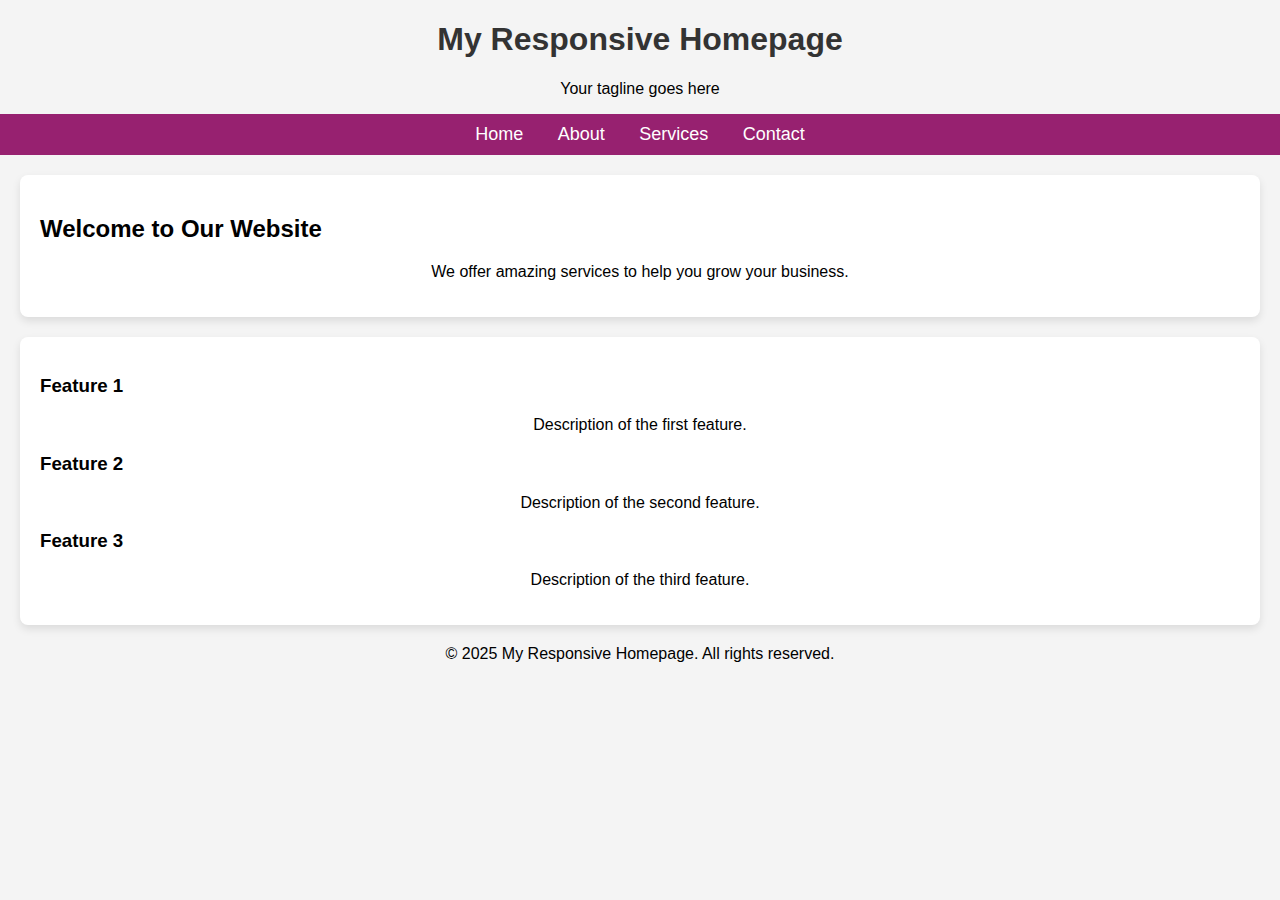
<file: Level_1_Task_1/index.html>
<!DOCTYPE html>
<html lang="en">
<head>
  <meta charset="UTF-8">
  <meta name="viewport" content="width=device-width, initial-scale=1.0">
  <title>Responsive Home Page</title>
  <link rel="stylesheet" href="styles.css">
</head>
<body>
  <!-- Header Section -->
  <header>
    <div class="container">
      <h1>My Responsive Homepage</h1>
      <p>Your tagline goes here</p>
    </div>
  </header>

  <!-- Navigation Section -->
  <nav>
    <div class="container">
      <ul>
        <li><a href="#">Home</a></li>
        <li><a href="#">About</a></li>
        <li><a href="#">Services</a></li>
        <li><a href="#">Contact</a></li>
      </ul>
    </div>
  </nav>

  <!-- Main Content Section -->
  <main>
    <section class="intro">
      <div class="container">
        <h2>Welcome to Our Website</h2>
        <p>We offer amazing services to help you grow your business.</p>
      </div>
    </section>

    <section class="features">
      <div class="container">
        <div class="feature-item">
          <h3>Feature 1</h3>
          <p>Description of the first feature.</p>
        </div>
        <div class="feature-item">
          <h3>Feature 2</h3>
          <p>Description of the second feature.</p>
        </div>
        <div class="feature-item">
          <h3>Feature 3</h3>
          <p>Description of the third feature.</p>
        </div>
      </div>
    </section>
  </main>

  <!-- Footer Section -->
  <footer>
    <div class="container">
      <p>&copy; 2025 My Responsive Homepage. All rights reserved.</p>
    </div>
  </footer>
</body>
</html>
</file>
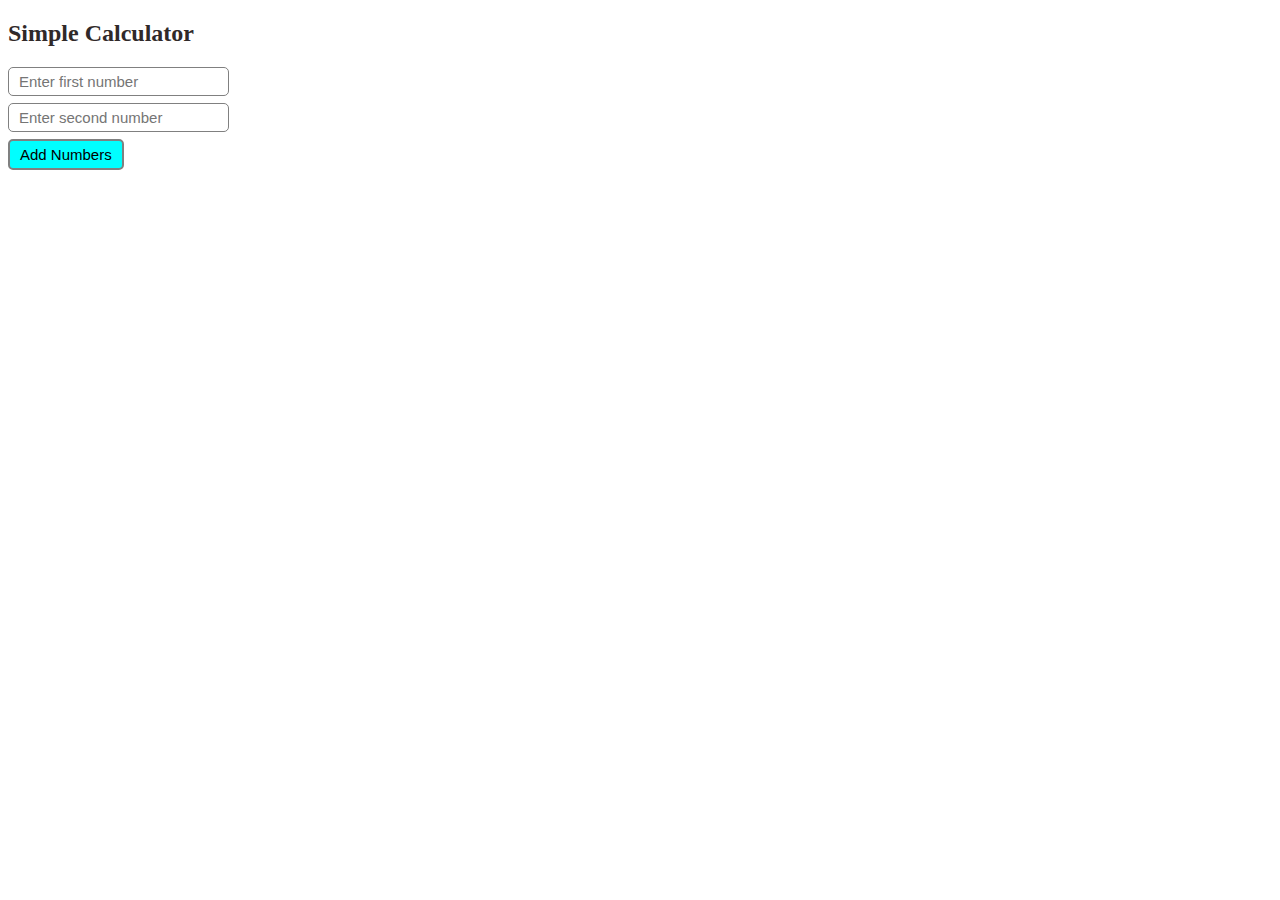
<file: Level_1_Task_2/basic_calculator.html>
<!DOCTYPE html>
<html lang="en">
<head>
    <meta charset="UTF-8">
    <meta name="viewport" content="width=device-width, initial-scale=1.0">
    <title>Basic Calculator</title>
    <style>
        button{
            padding: 5px 10px;
            border-radius: 5px;
            border: 2px solid grey;
            font-size: 15px;
            cursor: pointer;
            background-color: aqua;
        }
        input{
            padding: 5px 10px;
            display: block;
            margin-bottom: 7px;
            border-radius: 5px;
            border: 1px solid grey;
            font-size: 15px;
        }
        h2{
            color: rgb(48, 41, 41);
        }
        p{
            font-size: 15px;
            color: rgb(48, 41, 41);
        }
    </style>
</head>
<body>
    <h2>Simple Calculator</h2>

    <input type="number" id="num1" placeholder="Enter first number">
    <input type="number" id="num2" placeholder="Enter second number">
    <button onclick="calculateSum()">Add Numbers</button>

    <p id="result"></p>

    <script>
        function calculateSum() {
            // Get values from input fields
            const num1 = parseFloat(document.getElementById("num1").value);
            const num2 = parseFloat(document.getElementById("num2").value);

            // Check if both inputs are valid numbers
            if (!isNaN(num1) && !isNaN(num2)) {
                // Calculate the sum and display the result
                const sum = num1 + num2;
                document.getElementById("result").innerText = `Result: ${sum}`;
            } else {
                // Handle invalid input
                document.getElementById("result").innerText = 'Please enter valid numbers!';
            }
        }
    </script>
</body>
</html>
</file>
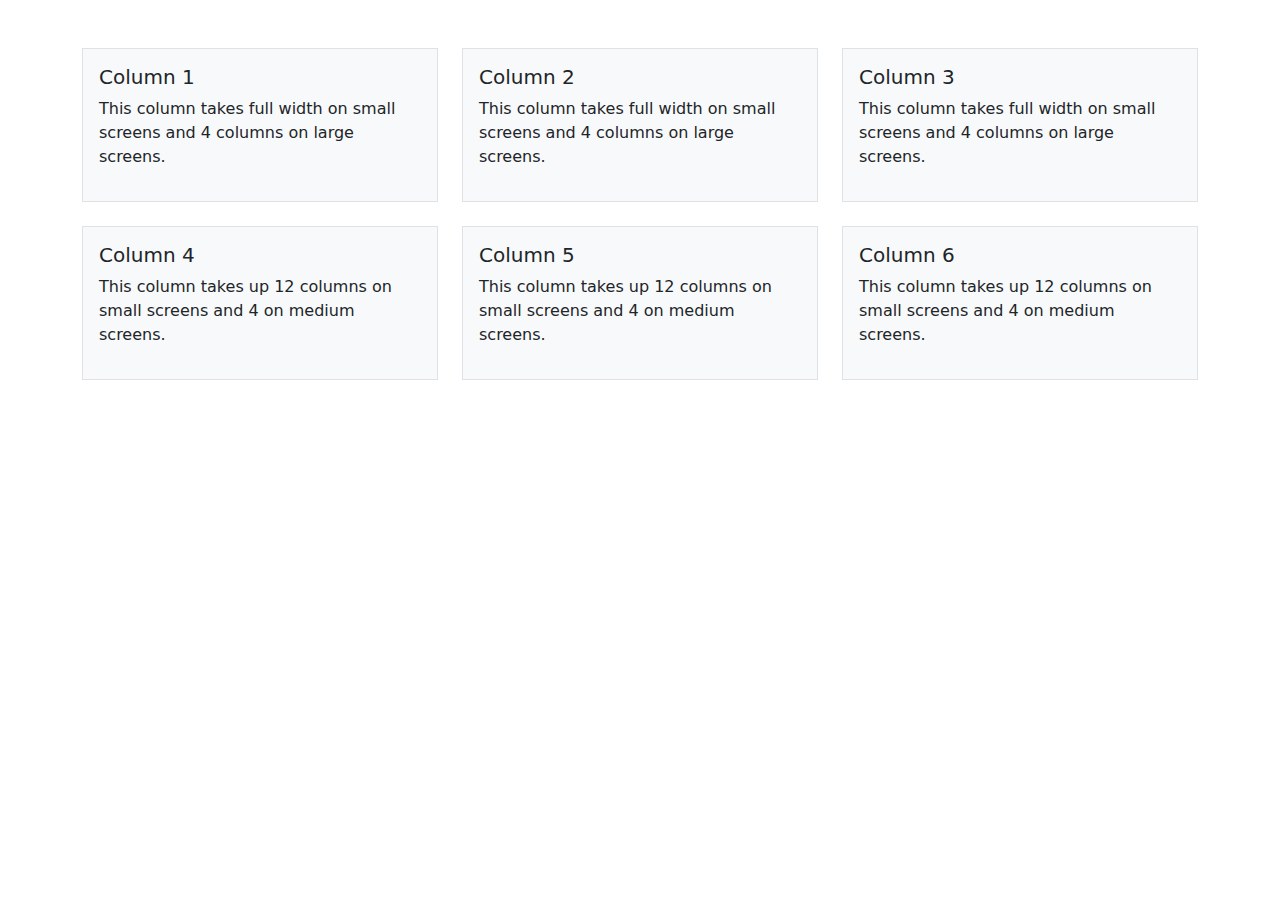
<file: Level_2_Task_1/responsive_grid_layout.html>
<!DOCTYPE html>
<html lang="en">
<head>
  <meta charset="UTF-8">
  <meta name="viewport" content="width=device-width, initial-scale=1.0">
  <title>Responsive Grid Layout - Multiple Rows</title>
  <link href="https://cdn.jsdelivr.net/npm/bootstrap@5.3.0-alpha1/dist/css/bootstrap.min.css" rel="stylesheet">
</head>
<body>
  <div class="container mt-5">
    
    <!-- First Row -->
    <div class="row">
      <div class="col-12 col-md-6 col-lg-4">
        <div class="p-3 border bg-light">
          <h5>Column 1</h5>
          <p>This column takes full width on small screens and 4 columns on large screens.</p>
        </div>
      </div>
      <div class="col-12 col-md-6 col-lg-4">
        <div class="p-3 border bg-light">
          <h5>Column 2</h5>
          <p>This column takes full width on small screens and 4 columns on large screens.</p>
        </div>
      </div>
      <div class="col-12 col-md-6 col-lg-4">
        <div class="p-3 border bg-light">
          <h5>Column 3</h5>
          <p>This column takes full width on small screens and 4 columns on large screens.</p>
        </div>
      </div>
    </div>

    <!-- Second Row -->
    <div class="row mt-4">
      <div class="col-12 col-md-4">
        <div class="p-3 border bg-light">
          <h5>Column 4</h5>
          <p>This column takes up 12 columns on small screens and 4 on medium screens.</p>
        </div>
      </div>
      <div class="col-12 col-md-4">
        <div class="p-3 border bg-light">
          <h5>Column 5</h5>
          <p>This column takes up 12 columns on small screens and 4 on medium screens.</p>
        </div>
      </div>
      <div class="col-12 col-md-4">
        <div class="p-3 border bg-light">
          <h5>Column 6</h5>
          <p>This column takes up 12 columns on small screens and 4 on medium screens.</p>
        </div>
      </div>
    </div>

  </div>

  <script src="https://cdn.jsdelivr.net/npm/bootstrap@5.3.0-alpha1/dist/js/bootstrap.bundle.min.js"></script>
</body>
</html>
</file>
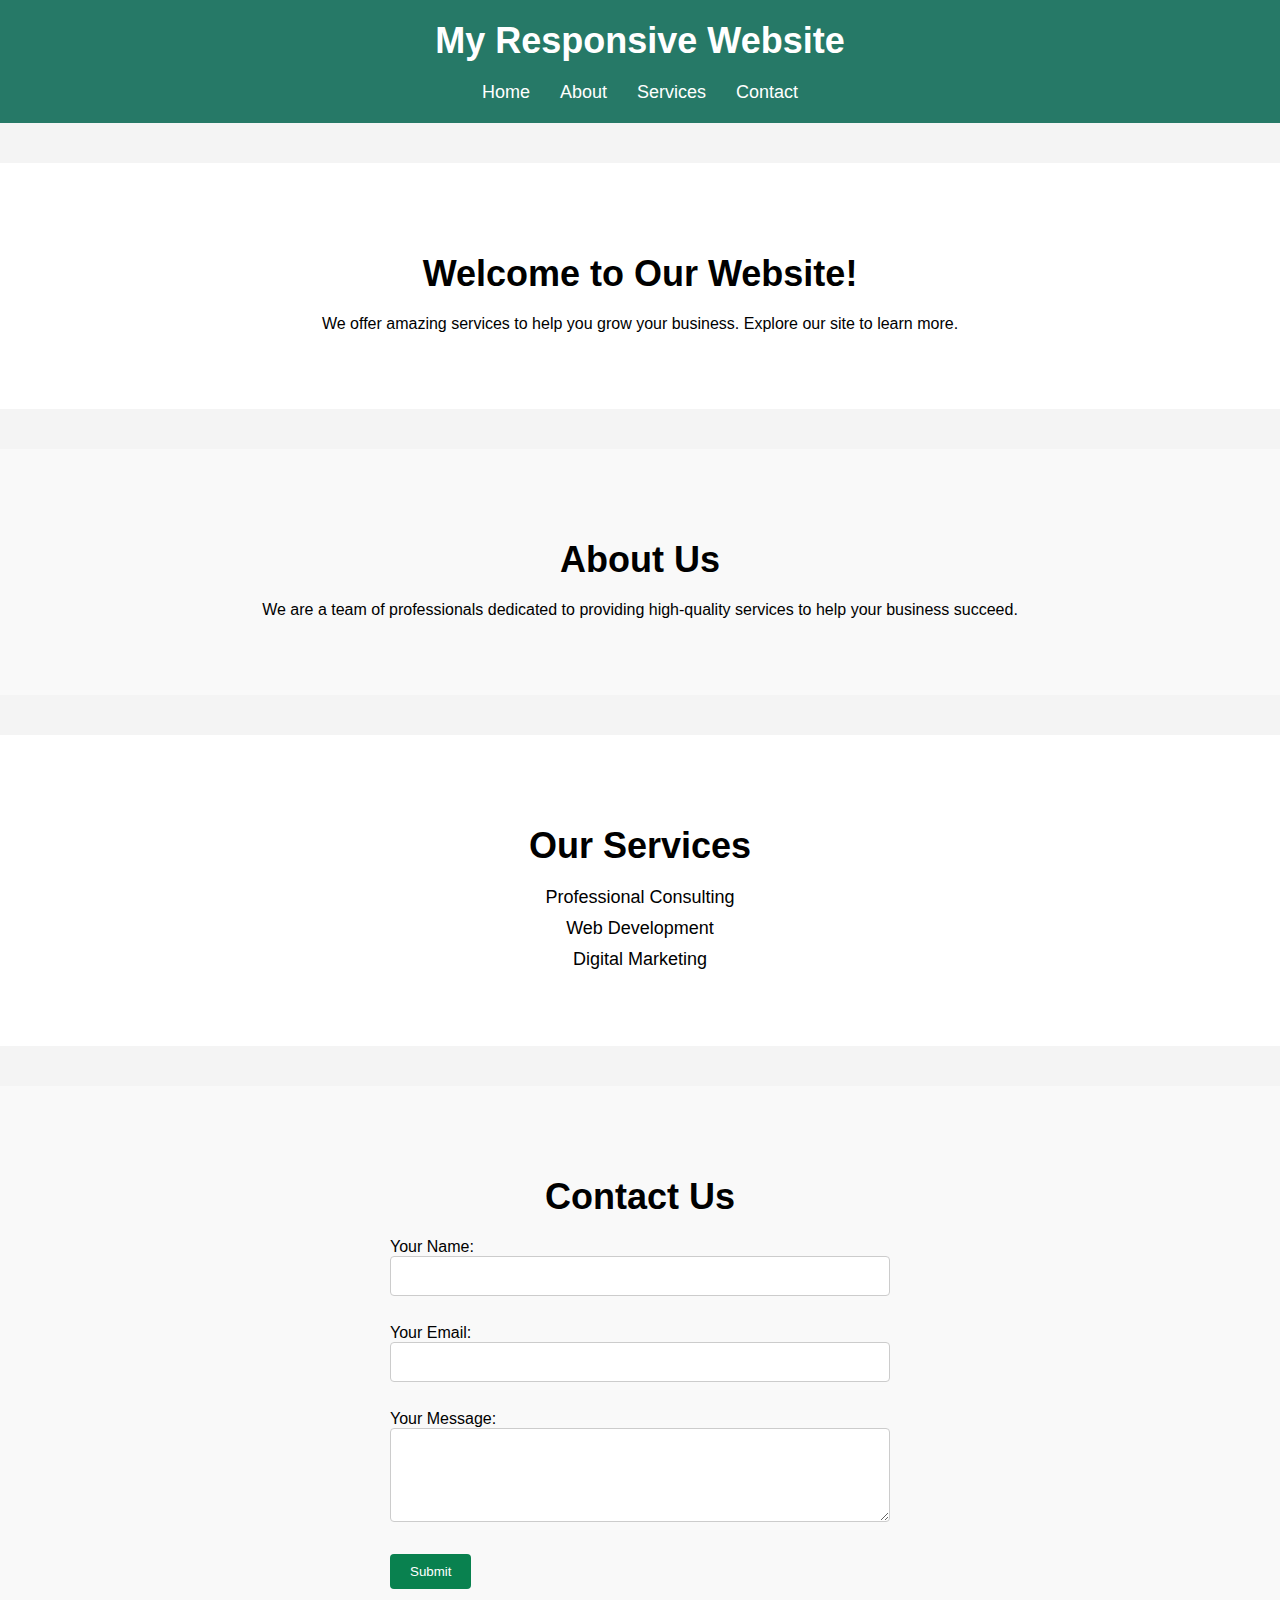
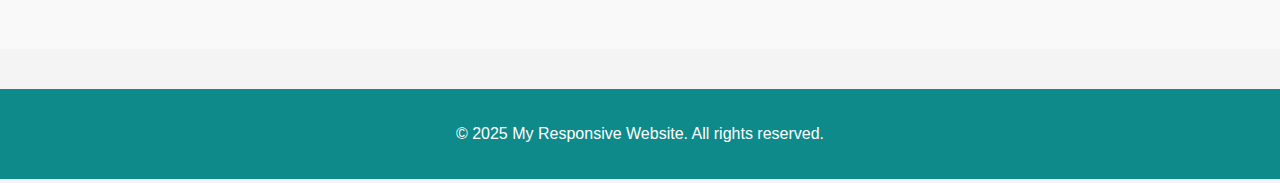
<file: Level_2_Task_2/basic_webpage.html>
<!DOCTYPE html>
<html lang="en">
<head>
  <meta charset="UTF-8">
  <meta name="viewport" content="width=device-width, initial-scale=1.0">
  <title>My Responsive Single Page Website</title>
  <link rel="stylesheet" href="basic_webpage.css">
</head>
<body>

  <!-- Header Section -->
  <header>
    <div class="container">
      <h1>My Responsive Website</h1>
      <nav>
        <ul>
          <li><a href="#home">Home</a></li>
          <li><a href="#about">About</a></li>
          <li><a href="#services">Services</a></li>
          <li><a href="#contact">Contact</a></li>
        </ul>
      </nav>
    </div>
  </header>

  <!-- Home Section -->
  <section id="home" class="section">
    <div class="container">
      <h2>Welcome to Our Website!</h2>
      <p>We offer amazing services to help you grow your business. Explore our site to learn more.</p>
    </div>
  </section>

  <!-- About Section -->
  <section id="about" class="section">
    <div class="container">
      <h2>About Us</h2>
      <p>We are a team of professionals dedicated to providing high-quality services to help your business succeed.</p>
    </div>
  </section>

  <!-- Services Section -->
  <section id="services" class="section">
    <div class="container">
      <h2>Our Services</h2>
      <ul>
        <li>Professional Consulting</li>
        <li>Web Development</li>
        <li>Digital Marketing</li>
      </ul>
    </div>
  </section>

  <!-- Contact Section -->
  <section id="contact" class="section">
    <div class="container">
      <h2>Contact Us</h2>
      <form>
        <label for="name">Your Name:</label>
        <input type="text" id="name" name="name" required><br><br>

        <label for="email">Your Email:</label>
        <input type="email" id="email" name="email" required><br><br>

        <label for="message">Your Message:</label><br>
        <textarea id="message" name="message" rows="4" required></textarea><br><br>

        <button type="submit">Submit</button>
      </form>
    </div>
  </section>

  <!-- Footer -->
  <footer>
    <div class="container">
      <p>&copy; 2025 My Responsive Website. All rights reserved.</p>
    </div>
  </footer>

</body>
</html>
</file>
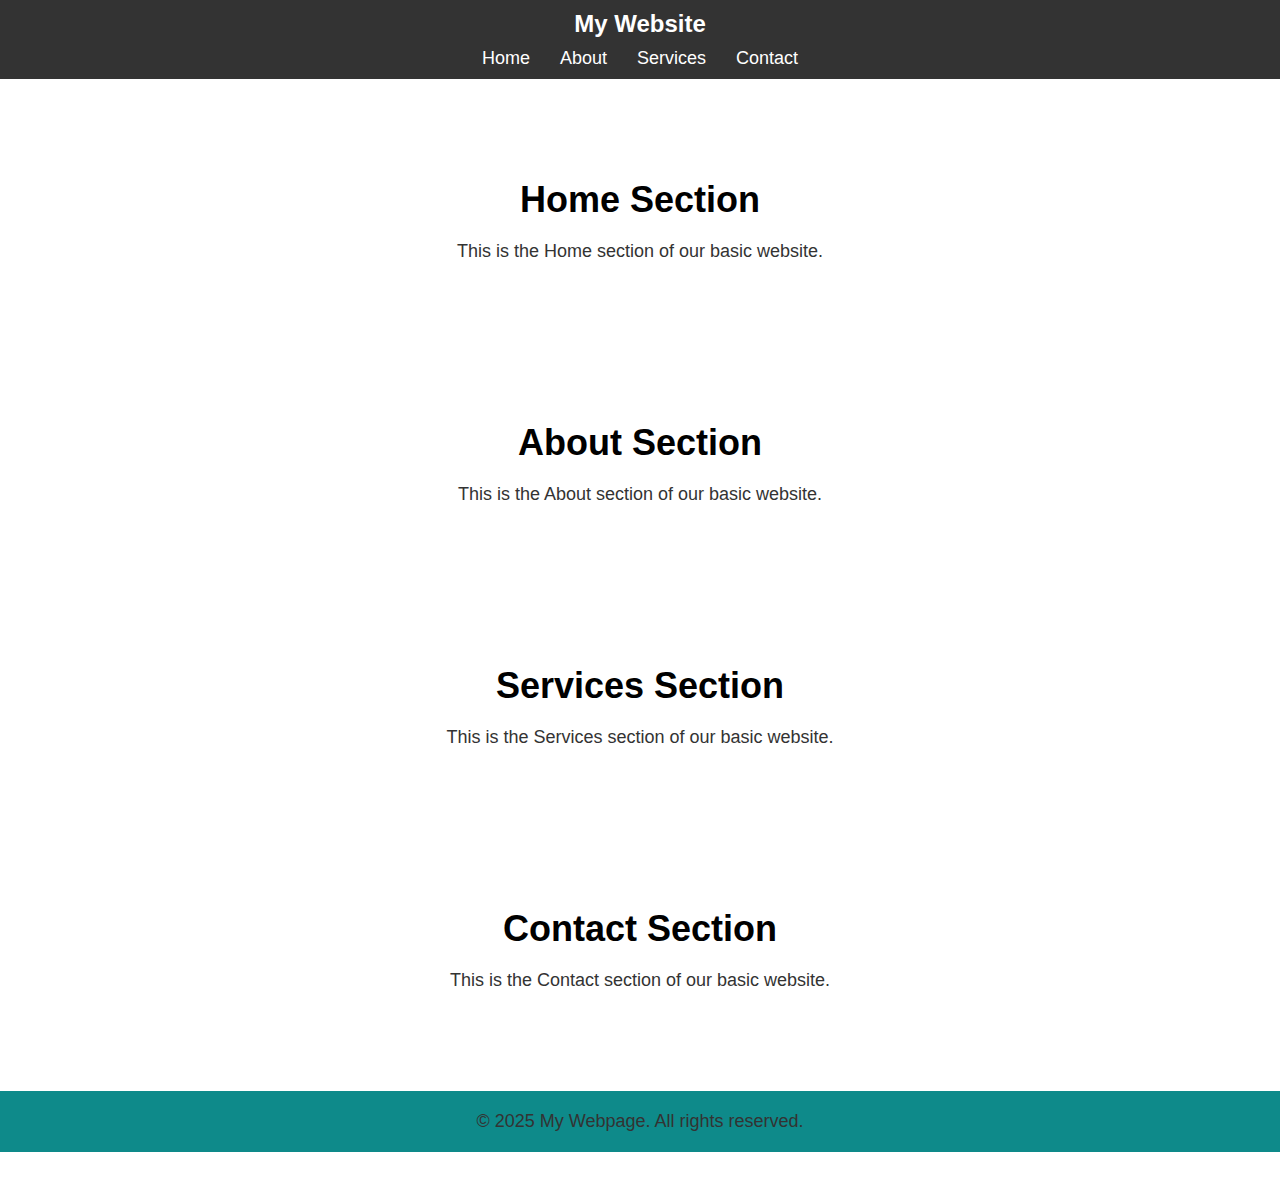
<file: Level_2_Task_2/hamburger_menu.html>
<!DOCTYPE html>
<html lang="en">
<head>
  <meta charset="UTF-8">
  <meta name="viewport" content="width=device-width, initial-scale=1.0">
  <title>Responsive Hamburger Menu</title>
  <link rel="stylesheet" href="hamburger_menu.css">
</head>
<body>

  <!-- Navigation -->
  <nav class="navbar">
    <div class="container">
      <div class="logo">
        <h1>My Website</h1>
      </div>
      <ul class="nav-links">
        <li><a href="#home">Home</a></li>
        <li><a href="#about">About</a></li>
        <li><a href="#services">Services</a></li>
        <li><a href="#contact">Contact</a></li>
      </ul>
      <!-- Hamburger menu -->
      <div class="hamburger" id="hamburger">
        <span class="bar"></span>
        <span class="bar"></span>
        <span class="bar"></span>
      </div>
    </div>
  </nav>

  <!-- Main Content -->
  <main>
    <section id="home">
      <h2>Home Section</h2>
      <p>This is the Home section of our basic website.</p>
    </section>
    <section id="about">
      <h2>About Section</h2>
      <p>This is the About section of our basic website.</p>
    </section>
    <section id="services">
      <h2>Services Section</h2>
      <p>This is the Services section of our basic website.</p>
    </section>
    <section id="contact">
      <h2>Contact Section</h2>
      <p>This is the Contact section of our basic website.</p>
    </section>
    <footer>
        <div class="container">
          <p>&copy; 2025 My Webpage. All rights reserved.</p>
        </div>
      </footer>
  </main>

  

  <script src="hamburger_menu.js"></script>

</body>
</html>
</file>
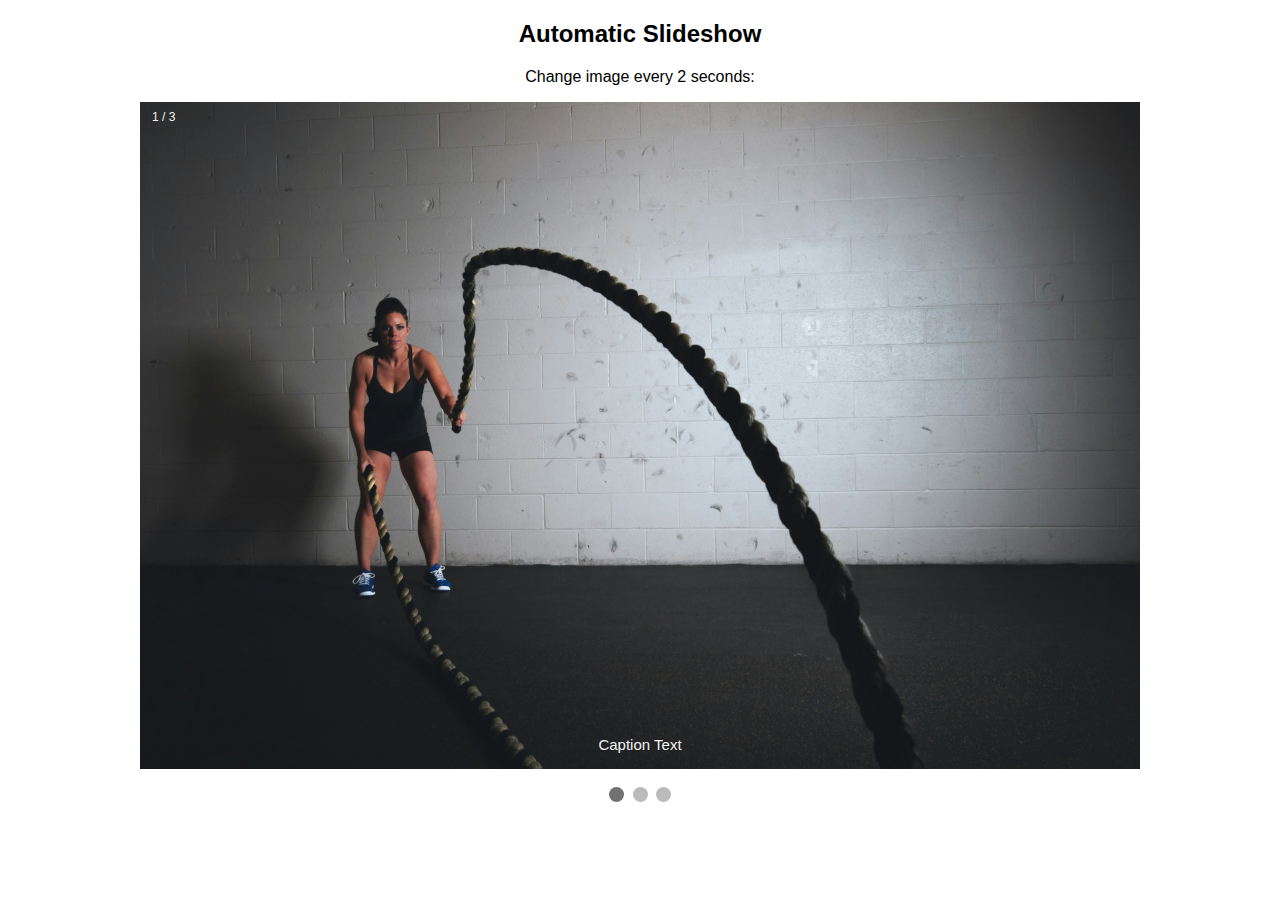
<file: Level_3_Task_1/image_slideshow.html>
<!DOCTYPE html>
<html lang="en">
<head>
    <meta charset="UTF-8">
    <meta name="viewport" content="width=device-width, initial-scale=1.0">
    <title>Image Slideshow</title>
    <link rel="stylesheet" href="image_slideshow.css">
</head>
<body>
<h2>Automatic Slideshow</h2>
<p>Change image every 2 seconds:</p>

<div class="slideshow-container">

<div class="mySlides fade">
  <div class="numbertext">1 / 3</div>
  <img src="img2/lady-gym.jpg" style="width:100%">
  <div class="text">Caption Text</div>
</div>

<div class="mySlides fade">
  <div class="numbertext">2 / 3</div>
  <img src="img2/lifting-weights.jpg" style="width:100%">
  <div class="text">Caption Two</div>
</div>

<div class="mySlides fade">
  <div class="numbertext">3 / 3</div>
  <img src="img2/muscle-lady.jpg" style="width:100%">
  <div class="text">Caption Three</div>
</div>

</div>
<br>

<div style="text-align:center">
  <span class="dot"></span> 
  <span class="dot"></span> 
  <span class="dot"></span> 
</div>

<script>
let slideIndex = 0;
showSlides();

function showSlides() {
  let i;
  let slides = document.getElementsByClassName("mySlides");
  let dots = document.getElementsByClassName("dot");
  for (i = 0; i < slides.length; i++) {
    slides[i].style.display = "none";  
  }
  slideIndex++;
  if (slideIndex > slides.length) {slideIndex = 1}    
  for (i = 0; i < dots.length; i++) {
    dots[i].className = dots[i].className.replace(" active", "");
  }
  slides[slideIndex-1].style.display = "block";  
  dots[slideIndex-1].className += " active";
  setTimeout(showSlides, 2000); // Change image every 2 seconds
}
</script>
</body>
</html>
</file>
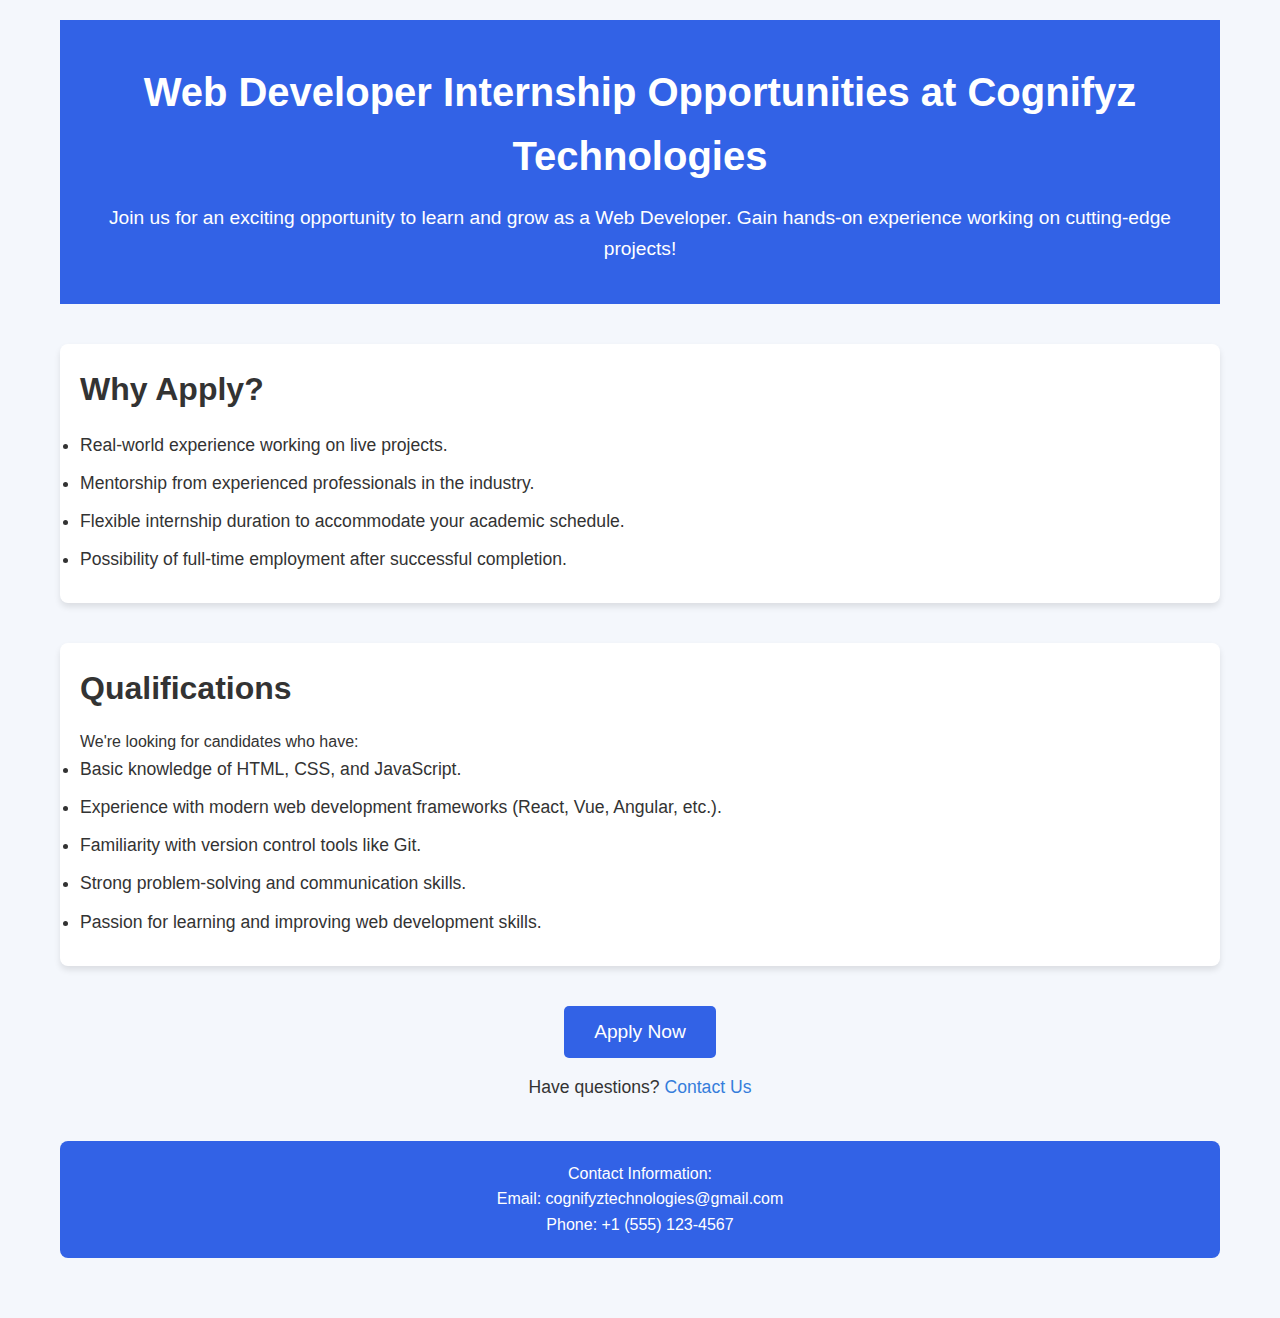
<file: Level_3_Task_2/landing_page.html>
<!DOCTYPE html>
<html lang="en">
<head>
    <meta charset="UTF-8">
    <meta name="viewport" content="width=device-width, initial-scale=1.0">
    <title>Web Developer Internship - Cognifyz Technologies</title>
    <link rel="stylesheet" href="landing_page.css">
</head>
<body>
    <!-- Main container -->
    <div class="landing-page">
        <!-- Header section -->
        <header class="header">
            <h1>Web Developer Internship Opportunities at Cognifyz Technologies</h1>
            <p class="intro">Join us for an exciting opportunity to learn and grow as a Web Developer. Gain hands-on experience working on cutting-edge projects!</p>
        </header>

        <!-- Highlights section -->
        <section class="highlights">
            <h2>Why Apply?</h2>
            <ul>
                <li>Real-world experience working on live projects.</li>
                <li>Mentorship from experienced professionals in the industry.</li>
                <li>Flexible internship duration to accommodate your academic schedule.</li>
                <li>Possibility of full-time employment after successful completion.</li>
            </ul>
        </section>

        <!-- Qualifications section -->
        <section class="qualifications">
            <h2>Qualifications</h2>
            <p>We're looking for candidates who have:</p>
            <ul>
                <li>Basic knowledge of HTML, CSS, and JavaScript.</li>
                <li>Experience with modern web development frameworks (React, Vue, Angular, etc.).</li>
                <li>Familiarity with version control tools like Git.</li>
                <li>Strong problem-solving and communication skills.</li>
                <li>Passion for learning and improving web development skills.</li>
            </ul>
        </section>

        <!-- Call to Action (CTA) -->
        <section class="cta">
            <button class="cta-button">Apply Now</button>
            <p>Have questions? <a href="mailto:cognifyztechnologies@gmail.com">Contact Us</a></p>
        </section>

        <!-- Footer section -->
        <footer class="footer">
            <p>Contact Information:</p>
            <p>Email: <a href="mailto:cognifyztechnologies@gmail.com">cognifyztechnologies@gmail.com</a></p>
            <p>Phone: +1 (555) 123-4567</p>
        </footer>
    </div>
</body>
</html>
</file>
<file: Level_1_Task_1/styles.css>
/* General Page Styles */
body {
    font-family: Arial, sans-serif;
    margin: 0;
    padding: 0;
    background-color: #f4f4f4;
}

/* Navigation Menu Styles */
nav {
    background-color: #972170;
    padding: 10px 0;
}

nav ul {
    list-style-type: none;
    margin: 0;
    padding: 0;
    text-align: center;
}

nav ul li {
    display: inline;
    margin: 0 15px;
}

nav ul li a {
    color: white;
    text-decoration: none;
    font-size: 18px;
}

nav ul li a:hover {
    text-decoration: underline;
}

/* Section Styles */
section {
    margin: 20px;
    padding: 20px;
    background-color: white;
    border-radius: 8px;
    box-shadow: 0 4px 8px rgba(0, 0, 0, 0.1);
}

#about{
    display: flex;
    flex-direction: row;
    justify-content: center;
}

.objectives, .projects, .skills{
    border: 1px solid grey;
    height:30vh;
    display: flex;
    flex-direction: column;
    justify-content: center;
    align-items: center;
    border-radius: 5px;
    margin: 5px;
}

/* Heading Styles */
h1 {
    color: #333;
    text-align: center;
}

p{
    text-align: center;
}

/* Image Styles */
img {
    display: block;
    max-width: 100%;
    height: auto;
    margin: 20px auto;
}

/* Form Styles */
form {
    display: flex;
    flex-direction: column;
    max-width: 300px;
    margin: 0 auto;
}

label {
    margin-bottom: 8px;
    font-size: 16px;
    color: #333;
}

input[type="email"] {
    padding: 10px;
    font-size: 16px;
    margin-bottom: 12px;
    border: 1px solid #ccc;
    border-radius: 4px;
}

button {
    padding: 10px;
    background-color: #05b882;
    color: white;
    border: none;
    border-radius: 4px;
    font-size: 16px;
    transition: background-color 1.15s;
}

button:hover {
    background-color: #999191;
}

/* Mobile Responsive Styles */
@media (max-width: 768px) {
    nav ul li {
        display: block;
        margin: 10px 0;
    }

    nav ul li a {
        font-size: 16px;
    }

    section {
        margin: 10px;
        padding: 15px;
    }

    #about{
        flex-direction: column;
        width: 80%;
    }

    h1 {
        font-size: 24px;
    }

    img{
        max-width: 90%;
    }
    
    section{
        width:90%;
    }

    form {
        max-width: 90%;
        margin: 0 15px;
        padding: 5px;
    }

    input[type="email"] {
        font-size: 14px;
        padding: 8px;
    }

    button {
        font-size: 14px;
        padding: 8px;
    }
}

@media (max-width: 480px) {
    h1 {
        font-size: 20px;
    }

    #about{
        flex-direction: column;
        width: 80%;
    }

    nav ul li a {
        font-size: 14px;
    }
    img{
        max-width: 90%;
    }

    section {
        padding: 5px;
        width:90%;
    }

    form {
        max-width: 80%;
        margin: 0 10px;
        padding: 5px;
    }

    input[type="email"], button {
        font-size: 14px;
        padding: 8px;
    }
}
</file>
<file: Level_2_Task_2/basic_webpage.css>
/* Global Styles */
* {
    box-sizing: border-box;
  }
  
  body {
    font-family: Arial, sans-serif;
    margin: 0;
    padding: 0;
    background-color: #f4f4f4;
    scroll-behavior: smooth; /* Smooth scrolling */
  }
  
  .container {
    width: 90%;
    max-width: 1200px;
    margin: 0 auto;
  }
  
  header {
    background-color: #267967;
    color: white;
    text-align: center;
    padding: 20px 0;
  }
  
  header h1 {
    margin: 0;
    font-size: 36px;
  }
  
  header p {
    margin-top: 10px;
    font-size: 18px;
  }
  
  nav ul {
    list-style: none;
    padding: 0;
    margin: 20px 0 0;
    display: flex;
    justify-content: center;
  }
  
  nav ul li {
    margin: 0 15px;
  }
  
  nav ul li a {
    color: white;
    text-decoration: none;
    font-size: 18px;
  }
  
  nav ul li a:hover {
    color: #ff6347;
  }
  
  /* Section Styles */
  .section {
    padding: 60px 0;
    background-color: #fff;
    margin: 40px 0;
    text-align: center;
  }
  
  .section:nth-child(odd) {
    background-color: #f9f9f9;
  }
  
  h2 {
    font-size: 36px;
    margin-bottom: 20px;
  }
  
  ul {
    list-style-type: none;
    padding: 0;
  }
  
  ul li {
    font-size: 18px;
    margin: 10px 0;
  }
  
  form {
    max-width: 500px;
    margin: 0 auto;
    text-align: left;
  }
  
  form label {
    font-size: 16px;
    margin-bottom: 5px;
  }
  
  form input,
  form textarea {
    width: 100%;
    padding: 10px;
    margin-bottom: 10px;
    font-size: 16px;
    border: 1px solid #ccc;
    border-radius: 4px;
  }
  
  form button {
    padding: 10px 20px;
    background-color: #09814f;
    color: white;
    border: none;
    border-radius: 4px;
    cursor: pointer;
  }
  
  form button:hover {
    background-color: #555;
  }
  
  /* Footer */
  footer {
    background-color: #0e8a8a;
    color: white;
    text-align: center;
    padding: 20px 0;
  }
  
  /* Media Queries for Responsiveness */
  @media (max-width: 768px) {
    header h1 {
      font-size: 28px;
    }
  
    nav ul {
      flex-direction: column;
    }
  
    nav ul li {
      margin: 10px 0;
    }
  
    .section h2 {
      font-size: 30px;
    }
  
    form label {
      font-size: 14px;
    }
  
    form input,
    form textarea {
      font-size: 14px;
    }
  
    form button {
      font-size: 14px;
    }
  }
  
  @media (max-width: 480px) {
    header h1 {
      font-size: 24px;
    }
  
    nav ul li a {
      font-size: 16px;
    }
  
    .section h2 {
      font-size: 24px;
    }
  
    form label {
      font-size: 12px;
    }
  
    form input,
    form textarea {
      font-size: 14px;
    }
  
    form button {
      font-size: 14px;
    }
  }
</file>
<file: Level_2_Task_2/hamburger_menu.css>
/* Global styles */
* {
    box-sizing: border-box;
    margin: 0;
    padding: 0;
  }
  
  body {
    font-family: Arial, sans-serif;
    background-color: #f4f4f4;
  }
  
  .container {
    width: 90%;
    max-width: 1200px;
    margin: 0 auto;
  }
  
  /* Navbar */
  .navbar {
    background-color: #333;
    padding: 10px 0;
    position: sticky;
    top: 0;
    z-index: 1000;
  }
  
  .navbar .logo h1 {
    color: white;
    font-size: 24px;
    text-align: center;
  }
  
  .navbar .nav-links {
    list-style-type: none;
    display: flex;
    justify-content: center;
    margin-top: 10px;
  }
  
  .navbar .nav-links li {
    margin: 0 15px;
  }
  
  .navbar .nav-links li a {
    text-decoration: none;
    color: white;
    font-size: 18px;
  }
  
  .navbar .nav-links li a:hover {
    color: #ff6347;
  }
  
  /* Hamburger Menu */
  .hamburger {
    display: none;
    cursor: pointer;
    flex-direction: column;
    justify-content: space-around;
    width: 30px;
    height: 25px;
  }
  
  .hamburger .bar {
    background-color: white;
    height: 4px;
    width: 100%;
    border-radius: 5px;
  }

   /* Footer */
   footer {
    background-color: #0e8a8a;
    color: white;
    text-align: center;
    padding: 20px 0;
  }
  
  /* Responsive Styles (Media Queries) */
  @media (max-width: 768px) {
    .navbar .nav-links {
      display: none;
      width: 100%;
      text-align: center;
      margin-top: 20px;
    }
  
    .navbar .nav-links li {
      margin: 15px 0;
    }
  
    .hamburger {
      display: flex;
    }
  
    .nav-links.active {
      display: block;
    }
  }
  
  /* Styles for sections */
  main {
    padding: 40px 0;
    background-color: white;
  }
  
  main section {
    padding: 60px 0;
    text-align: center;
    margin-bottom: 40px;
  }
  
  main h2 {
    font-size: 36px;
    margin-bottom: 20px;
  }
  
  main p {
    font-size: 18px;
    color: #333;
  }
</file>
<file: Level_3_Task_1/image_slideshow.css>
* {box-sizing: border-box;}
body {font-family: Verdana, sans-serif;}
.mySlides {display: none;}
img {vertical-align: middle;}

/* Slideshow container */
.slideshow-container {
  max-width: 1000px;
  position: relative;
  margin: auto;
}

/* Caption text */
.text {
  color: #f2f2f2;
  font-size: 15px;
  padding: 8px 12px;
  position: absolute;
  bottom: 8px;
  width: 100%;
  text-align: center;
}

/* Number text (1/3 etc) */
.numbertext {
  color: #f2f2f2;
  font-size: 12px;
  padding: 8px 12px;
  position: absolute;
  top: 0;
}

h2, p{
    text-align:center;
}

/* The dots/bullets/indicators */
.dot {
  height: 15px;
  width: 15px;
  margin: 0 2px;
  background-color: #bbb;
  border-radius: 50%;
  display: inline-block;
  transition: background-color 0.6s ease;
}

.active {
  background-color: #717171;
}

/* Fading animation */
.fade {
  animation-name: fade;
  animation-duration: 1.5s;
}

@keyframes fade {
  from {opacity: .4} 
  to {opacity: 1}
}

/* On smaller screens, decrease text size */
@media only screen and (max-width: 300px) {
  .text {font-size: 11px}
}
</file>
<file: Level_3_Task_2/landing_page.css>
/* General reset */
* {
    margin: 0;
    padding: 0;
    box-sizing: border-box;
}

/* Body styling */
body {
    font-family: 'Arial', sans-serif;
    background-color: #f4f7fc;
    color: #333;
    line-height: 1.6;
}

/* Landing page container */
.landing-page {
    max-width: 1200px;
    margin: 0 auto;
    padding: 20px;
}

/* Header section */
.header {
    background-color: #3262e6;
    color: white;
    text-align: center;
    padding: 40px 20px;
}

.header h1 {
    font-size: 2.5em;
    margin-bottom: 15px;
}

.header .intro {
    font-size: 1.2em;
}

/* Highlights section */
.highlights {
    margin: 40px 0;
    padding: 20px;
    background-color: #fff;
    border-radius: 8px;
    box-shadow: 0 4px 6px rgba(0, 0, 0, 0.1);
}

.highlights h2 {
    font-size: 2em;
    margin-bottom: 15px;
}

/* .highlights ul {
    list-style: none;
} */

.highlights li {
    font-size: 1.1em;
    margin-bottom: 10px;
}

/* Qualifications section */
.qualifications {
    margin: 40px 0;
    padding: 20px;
    background-color: #fff;
    border-radius: 8px;
    box-shadow: 0 4px 6px rgba(0, 0, 0, 0.1);
}

.qualifications h2 {
    font-size: 2em;
    margin-bottom: 15px;
}

/* .qualifications ul {
    list-style: none;
} */

.qualifications li {
    font-size: 1.1em;
    margin-bottom: 10px;
}

/* Call to Action section */
.cta {
    text-align: center;
    margin: 40px 0;
}

.cta-button {
    background-color: #3262e6;
    color: white;
    font-size: 1.2em;
    padding: 15px 30px;
    border: none;
    border-radius: 5px;
    cursor: pointer;
    transition: background-color 0.3s;
}

.cta-button:hover {
    background-color: #3262e6;
}

.cta p {
    font-size: 1.1em;
    margin-top: 15px;
}

.cta a {
    color: #357ddb;
    text-decoration: none;
}

/* Footer section */
.footer {
    text-align: center;
    margin: 40px 0;
    padding: 20px;
    background-color: #3262e6;
    color: white;
    border-radius: 8px;
}

.footer a {
    color: white;
    text-decoration: none;
}

/* Mobile responsiveness using media queries */
@media screen and (max-width: 768px) {
    .header h1 {
        font-size: 2em;
    }

    .header .intro {
        font-size: 1.1em;
    }

    .highlights h2, .qualifications h2 {
        font-size: 1.8em;
    }

    .highlights li, .qualifications li {
        font-size: 1em;
    }

    .cta-button {
        font-size: 1.1em;
        padding: 12px 25px;
    }

    .cta p {
        font-size: 1em;
    }

    .footer p {
        font-size: 1em;
    }

    .footer a {
        font-size: 1em;
    }
}

/* Mobile-first adjustments for very small screens (portrait phones) */
@media screen and (max-width: 480px) {
    .header {
        padding: 30px 10px;
    }

    .header h1 {
        font-size: 1.8em;
    }

    .header .intro {
        font-size: 1em;
    }

    .highlights, .qualifications {
        padding: 15px;
    }

    .cta-button {
        font-size: 1.1em;
        padding: 10px 20px;
    }

    .cta p {
        font-size: 1em;
    }

    .footer {
        padding: 15px;
    }

    .footer p {
        font-size: 0.9em;
    }
}
</file>
